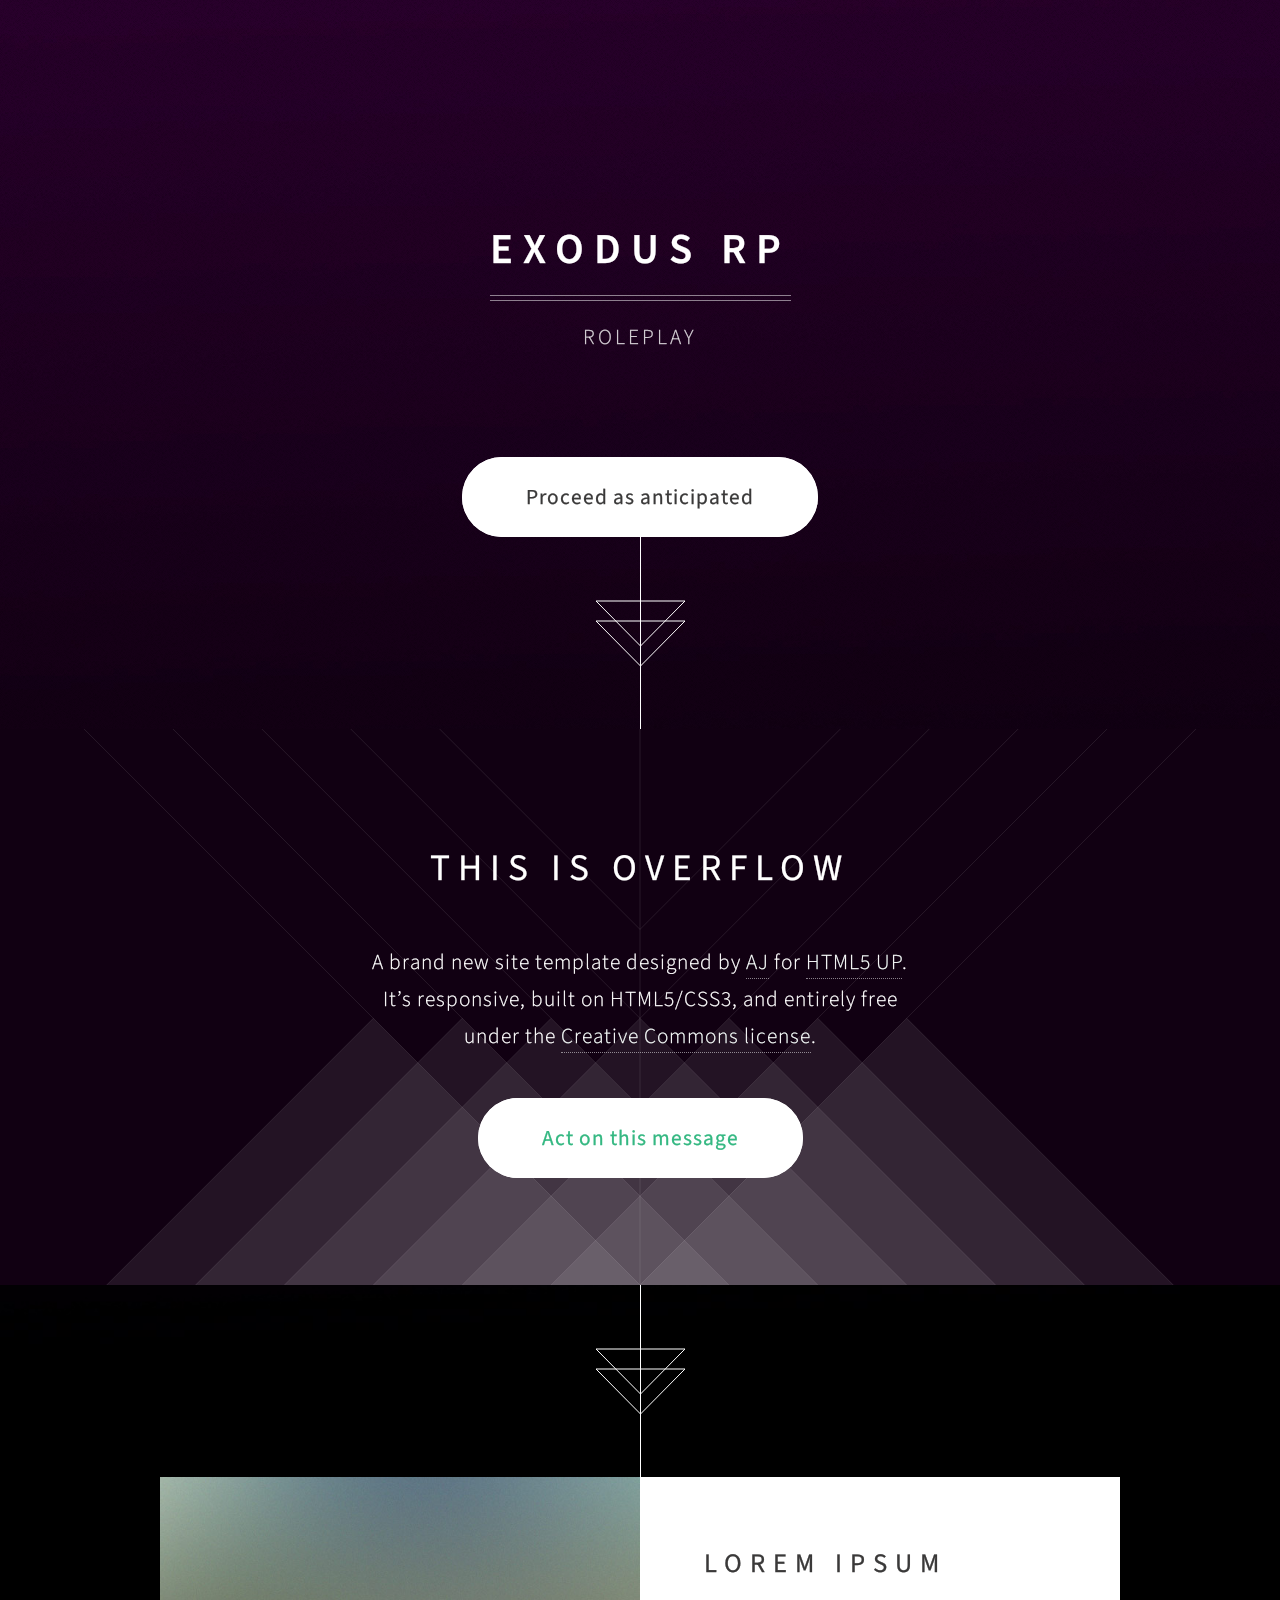
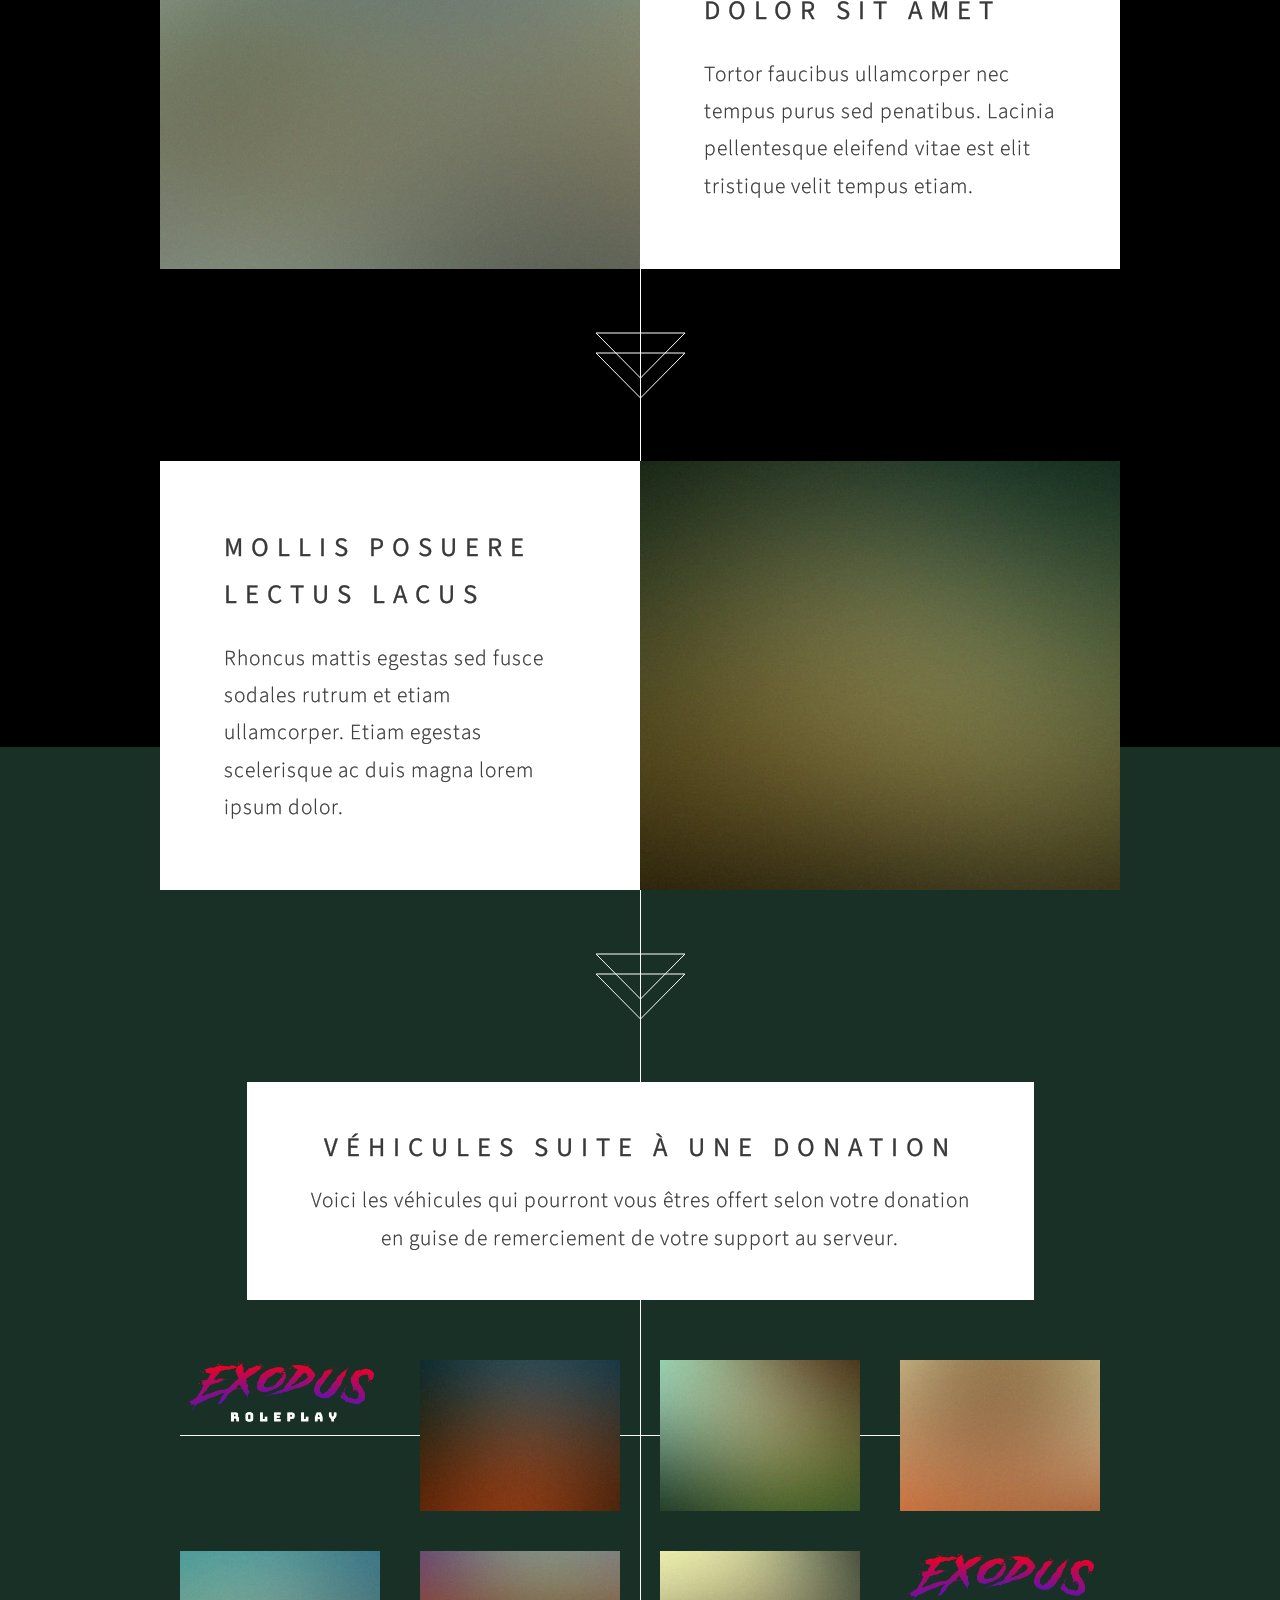
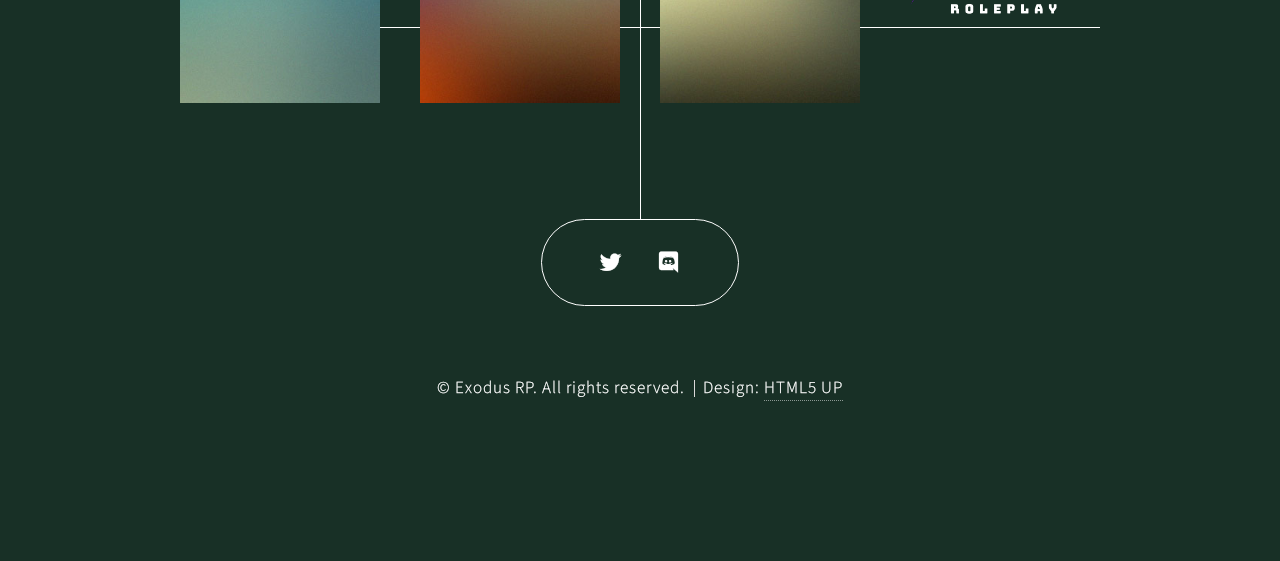
<file: index.html>
<!DOCTYPE HTML>
<!--
	Overflow by HTML5 UP
	html5up.net | @ajlkn
	Free for personal and commercial use under the CCA 3.0 license (html5up.net/license)
-->
<html>
	<head>
		<title>Exodus RP</title>
		<meta charset="utf-8" />
		<meta name="viewport" content="width=device-width, initial-scale=1, user-scalable=no" />
		<link rel="stylesheet" href="assets/css/main.css" />
		<noscript><link rel="stylesheet" href="assets/css/noscript.css" /></noscript>
	</head>
	<body class="is-preload">

		<!-- Header -->
			<section id="header">
				<header>
					<h1>Exodus RP</h1>
					<p>Roleplay</p>
				</header>
				<footer>
					<a href="#banner" class="button style2 scrolly-middle">Proceed as anticipated</a>
				</footer>
			</section>

		<!-- Banner -->
			<section id="banner"> 
				<header>
					<h2>This is Overflow</h2>
				</header>
				<p>A brand new site template designed by <a href="http://twitter.com/ajlkn">AJ</a> for <a href="http://html5up.net">HTML5 UP</a>.<br />
				It’s responsive, built on HTML5/CSS3, and entirely free<br />
				under the <a href="http://html5up.net/license">Creative Commons license</a>.</p>
				<footer>
					<a href="#first" class="button style2 scrolly">Act on this message</a>
				</footer>
			</section>

		<!-- Feature 1 -->
			<article id="first" class="container box style1 right">
				<a href="#" class="image fit"><img src="images/pic01.jpg" alt="" /></a>
				<div class="inner">
					<header>
						<h2>Lorem ipsum<br />
						dolor sit amet</h2>
					</header>
					<p>Tortor faucibus ullamcorper nec tempus purus sed penatibus. Lacinia pellentesque eleifend vitae est elit tristique velit tempus etiam.</p>
				</div>
			</article>

		<!-- Feature 2 -->
			<article class="container box style1 left">
				<a href="#" class="image fit"><img src="images/pic02.jpg" alt="" /></a>
				<div class="inner">
					<header>
						<h2>Mollis posuere<br />
						lectus lacus</h2>
					</header>
					<p>Rhoncus mattis egestas sed fusce sodales rutrum et etiam ullamcorper. Etiam egestas scelerisque ac duis magna lorem ipsum dolor.</p>
				</div>
			</article>

		<!-- Portfolio -->
			<article class="container box style2">
				<header>
					<h2>Véhicules suite à une donation</h2>
					<p>Voici les véhicules qui pourront vous êtres offert selon votre donation<br />
					en guise de remerciement de votre support au serveur.</p>
				</header>
				<div class="inner gallery">
					<div class="row gtr-0">
						<div class="col-3 col-12-mobile"><a href="images/fulls/sans%20fond.jpg" class="image fit"><img src="images/thumbs/sans%20fond.png" alt="" title=" " /></a></div>
						<div class="col-3 col-12-mobile"><a href="images/fulls/01.jpg" class="image fit"><img src="images/thumbs/01.jpg" alt="" title="Mazda RX-7 suite à une donation de 20$" /></a></div>
						<div class="col-3 col-12-mobile"><a href="images/fulls/02.jpg" class="image fit"><img src="images/thumbs/02.jpg" alt="" title="Mazda BMW X6 suite à une donation de 20$" /></a></div>
						<div class="col-3 col-12-mobile"><a href="images/fulls/03.jpg" class="image fit"><img src="images/thumbs/03.jpg" alt="" title="BMW M4 suite à une donation de 20$" /></a></div>
					</div>
					<div class="row gtr-0">
						<div class="col-3 col-12-mobile"><a href="images/fulls/05.jpg" class="image fit"><img src="images/thumbs/05.jpg" alt="" title="Audi RS6 suite à une donation de 30$" /></a></div>
						<div class="col-3 col-12-mobile"><a href="images/fulls/06.jpg" class="image fit"><img src="images/thumbs/06.jpg" alt="" title="Golf MK7 suite à une donation de 30$" /></a></div>
						<div class="col-3 col-12-mobile"><a href="images/fulls/07.jpg" class="image fit"><img src="images/thumbs/07.jpg" alt="" title="Nissan GTR suite à une donation de 35$" /></a></div>
						<div class="col-3 col-12-mobile"><a href="images/fulls/sans%20fond.jpg" class="image fit"><img src="images/thumbs/sans%20fond.png" alt="" title=" "  /></a></div>
					</div>
				</div>
			</article>

		<!-- Generic -->
		<!--
			<article class="container box style3">
				<header>
					<h2>Generic Box</h2>
					<p>Just a generic box. Nothing to see here.</p>
				</header>
				<section>
					<header>
						<h3>Paragraph</h3>
						<p>This is a subtitle</p>
					</header>
					<p>Phasellus nisl nisl, varius id <sup>porttitor sed pellentesque</sup> ac orci. Pellentesque
					habitant <strong>strong</strong> tristique <b>bold</b> et netus <i>italic</i> malesuada <em>emphasized</em> ac turpis egestas. Morbi
					leo suscipit ut. Praesent <sub>id turpis vitae</sub> turpis pretium ultricies. Vestibulum sit
					amet risus elit.</p>
				</section>
				<section>
					<header>
						<h3>Blockquote</h3>
					</header>
					<blockquote>Fringilla nisl. Donec accumsan interdum nisi, quis tincidunt felis sagittis eget.
					tempus euismod. Vestibulum ante ipsum primis in faucibus.</blockquote>
				</section>
				<section>
					<header>
						<h3>Divider</h3>
					</header>
					<p>Donec consectetur <a href="#">vestibulum dolor et pulvinar</a>. Etiam vel felis enim, at viverra
					ligula. Ut porttitor sagittis lorem, quis eleifend nisi ornare vel. Praesent nec orci
					facilisis leo magna. Cras sit amet urna eros, id egestas urna. Quisque aliquam
					tempus euismod. Vestibulum ante ipsum primis in faucibus orci luctus et ultrices
					posuere cubilia.</p>
					<hr />
					<p>Donec consectetur vestibulum dolor et pulvinar. Etiam vel felis enim, at viverra
					ligula. Ut porttitor sagittis lorem, quis eleifend nisi ornare vel. Praesent nec orci
					facilisis leo magna. Cras sit amet urna eros, id egestas urna. Quisque aliquam
					tempus euismod. Vestibulum ante ipsum primis in faucibus orci luctus et ultrices
					posuere cubilia.</p>
				</section>
				<section>
					<header>
						<h3>Unordered List</h3>
					</header>
					<ul>
						<li>Donec consectetur vestibulum dolor et pulvinar. Etiam vel felis enim, at viverra ligula. Ut porttitor sagittis lorem, quis eleifend nisi ornare vel.</li>
						<li>Donec consectetur vestibulum dolor et pulvinar. Etiam vel felis enim, at viverra ligula. Ut porttitor sagittis lorem, quis eleifend nisi ornare vel.</li>
						<li>Donec consectetur vestibulum dolor et pulvinar. Etiam vel felis enim, at viverra ligula. Ut porttitor sagittis lorem, quis eleifend nisi ornare vel.</li>
						<li>Donec consectetur vestibulum dolor et pulvinar. Etiam vel felis enim, at viverra ligula. Ut porttitor sagittis lorem, quis eleifend nisi ornare vel.</li>
					</ul>
				</section>
				<section>
					<header>
						<h3>Ordered List</h3>
					</header>
					<ol>
						<li>Donec consectetur vestibulum dolor et pulvinar. Etiam vel felis enim, at viverra ligula. Ut porttitor sagittis lorem, quis eleifend nisi ornare vel.</li>
						<li>Donec consectetur vestibulum dolor et pulvinar. Etiam vel felis enim, at viverra ligula. Ut porttitor sagittis lorem, quis eleifend nisi ornare vel.</li>
						<li>Donec consectetur vestibulum dolor et pulvinar. Etiam vel felis enim, at viverra ligula. Ut porttitor sagittis lorem, quis eleifend nisi ornare vel.</li>
						<li>Donec consectetur vestibulum dolor et pulvinar. Etiam vel felis enim, at viverra ligula. Ut porttitor sagittis lorem, quis eleifend nisi ornare vel.</li>
					</ol>
				</section>
				<section>
					<header>
						<h3>Table</h3>
					</header>
					<div class="table-wrapper">
						<table>
							<thead>
								<tr>
									<th>ID</th>
									<th>Name</th>
									<th>Description</th>
									<th>Price</th>
								</tr>
							</thead>
							<tbody>
								<tr>
									<td>45815</td>
									<td>Something</td>
									<td>Ut porttitor sagittis lorem quis nisi ornare.</td>
									<td>29.99</td>
								</tr>
								<tr>
									<td>24524</td>
									<td>Nothing</td>
									<td>Ut porttitor sagittis lorem quis nisi ornare.</td>
									<td>19.99</td>
								</tr>
								<tr>
									<td>45815</td>
									<td>Something</td>
									<td>Ut porttitor sagittis lorem quis nisi ornare.</td>
									<td>29.99</td>
								</tr>
								<tr>
									<td>24524</td>
									<td>Nothing</td>
									<td>Ut porttitor sagittis lorem quis nisi ornare.</td>
									<td>19.99</td>
								</tr>
							</tbody>
							<tfoot>
								<tr>
									<td colspan="3"></td>
									<td>100.00</td>
								</tr>
							</tfoot>
						</table>
					</div>
				</section>
				<section>
					<header>
						<h3>Form</h3>
					</header>
					<form method="post" action="#">
						<div class="row">
							<div class="col-6 col-12-mobile">
								<input class="text" type="text" name="name" id="name" value="" placeholder="John Doe" />
							</div>
							<div class="col-6 col-12-mobile">
								<input class="text" type="text" name="email" id="email" value="" placeholder="johndoe@domain.tld" />
							</div>
							<div class="col-12">
								<select name="department" id="department">
									<option value="">Choose a department</option>
									<option value="1">Manufacturing</option>
									<option value="2">Administration</option>
									<option value="3">Support</option>
								</select>
							</div>
							<div class="col-12">
								<input class="text" type="text" name="subject" id="subject" value="" placeholder="Enter your subject" />
							</div>
							<div class="col-12">
								<textarea name="message" id="message" placeholder="Enter your message"></textarea>
							</div>
							<div class="col-12">
								<ul class="actions">
									<li><input type="submit" value="Submit" /></li>
									<li><input type="reset" class="style3" value="Clear Form" /></li>
								</ul>
							</div>
						</div>
					</form>
				</section>
			</article>
		-->

		<section id="footer">
			<ul class="icons">
				<li><a href="https://twitter.com/ExodusRP_off" class="icon brands fa-twitter"><span class="label"></span></a></li>
				<li><a href="https://discord.gg/E8FPGxe" class="icon brands fa-discord"><span class="label">Discord</span></a></li>
			</ul>
			<div class="copyright">
				<ul class="menu">
					<li>&copy; Exodus RP. All rights reserved.</li><li>Design: <a href="http://html5up.net">HTML5 UP</a></li>
				</ul>
			</div>
		</section>

		<!-- Scripts -->
			<script src="assets/js/jquery.min.js"></script>
			<script src="assets/js/jquery.scrolly.min.js"></script>
			<script src="assets/js/jquery.poptrox.min.js"></script>
			<script src="assets/js/browser.min.js"></script>
			<script src="assets/js/breakpoints.min.js"></script>
			<script src="assets/js/util.js"></script>
			<script src="assets/js/main.js"></script>

	</body>
</html>
</file>
<file: assets/css/noscript.css>
/*
	Overflow by HTML5 UP
	html5up.net | @ajlkn
	Free for personal and commercial use under the CCA 3.0 license (html5up.net/license)
*/

/* Header */

	body.is-preload #header {
		opacity: 1;
	}

		body.is-preload #header footer {
			-moz-transform: none;
			-webkit-transform: none;
			-ms-transform: none;
			transform: none;
			opacity: 1;
		}
</file>
<file: assets/css/main.css>
@import url("https://fonts.googleapis.com/css?family=Source+Sans+Pro:300,300italic,400,600");
@import url("fontawesome-all.min.css");

/*
	Overflow by HTML5 UP
	html5up.net | @ajlkn
	Free for personal and commercial use under the CCA 3.0 license (html5up.net/license)
*/

html, body, div, span, applet, object,
iframe, h1, h2, h3, h4, h5, h6, p, blockquote,
pre, a, abbr, acronym, address, big, cite,
code, del, dfn, em, img, ins, kbd, q, s, samp,
small, strike, strong, sub, sup, tt, var, b,
u, i, center, dl, dt, dd, ol, ul, li, fieldset,
form, label, legend, table, caption, tbody,
tfoot, thead, tr, th, td, article, aside,
canvas, details, embed, figure, figcaption,
footer, header, hgroup, menu, nav, output, ruby,
section, summary, time, mark, audio, video {
	margin: 0;
	padding: 0;
	border: 0;
	font-size: 100%;
	font: inherit;
	vertical-align: baseline;}

article, aside, details, figcaption, figure,
footer, header, hgroup, menu, nav, section {
	display: block;}

body {
	line-height: 1;
}

ol, ul {
	list-style: none;
}

blockquote, q {
	quotes: none;
}

	blockquote:before, blockquote:after, q:before, q:after {
		content: '';
		content: none;
	}

table {
	border-collapse: collapse;
	border-spacing: 0;
}

body {
	-webkit-text-size-adjust: none;
}

mark {
	background-color: transparent;
	color: inherit;
}

input::-moz-focus-inner {
	border: 0;
	padding: 0;
}

input, select, textarea {
	-moz-appearance: none;
	-webkit-appearance: none;
	-ms-appearance: none;
	appearance: none;
}

/* Basic */

	html {
		box-sizing: border-box;
	}

	*, *:before, *:after {
		box-sizing: inherit;
	}

	body {
		background-color: #183026;
		background-image: url("images/overlay.png"), url("../../images/bg.jpg");
		background-repeat: repeat, no-repeat;
		background-size: auto, cover;
		background-position: top left, center 0;
		background-attachment: fixed, fixed;
		font-family: 'Source Sans Pro', sans-serif;
		font-size: 18pt;
		line-height: 1.75em;
		font-weight: 300;
		letter-spacing: 1px;
		color: #3a3939;
		text-shadow: 0 0 0.5px rgba(58, 57, 57, 0.25);
		-webkit-text-stroke: 0.25px;
	}

		body.is-scroll {
			background-attachment: scroll, scroll;
			background-size: auto, 100% auto;
		}

		body.is-preload *, body.is-preload *:before, body.is-preload *:after {
			-moz-animation: none !important;
			-webkit-animation: none !important;
			-ms-animation: none !important;
			animation: none !important;
			-moz-transition: none !important;
			-webkit-transition: none !important;
			-ms-transition: none !important;
			transition: none !important;
		}

	input, textarea, select {
		font-family: 'Source Sans Pro', sans-serif;
		font-size: 18pt;
		line-height: 1.75em;
		font-weight: 300;
		letter-spacing: 1px;
		color: #3a3939;
		text-shadow: 0 0 0.5px rgba(58, 57, 57, 0.25);
		-webkit-text-stroke: 0.25px;
	}

	h1, h2, h3, h4, h5, h6 {
		font-weight: 400;
		text-transform: uppercase;
		line-height: 1.75em;
	}

	h1 a, h2 a, h3 a, h4 a, h5 a, h6 a {
		color: inherit;
		text-decoration: none;
	}

	h2 {
		font-size: 1.25em;
		letter-spacing: 8px;
	}

	h3 {
		font-size: 1em;
		letter-spacing: 5px;
	}

	strong, b {
		font-weight: 400;
	}

	em, i {
		font-style: italic;
	}

	a {
		-moz-transition: border-color 0.35s ease-in-out, color 0.35s ease-in-out;
		-webkit-transition: border-color 0.35s ease-in-out, color 0.35s ease-in-out;
		-ms-transition: border-color 0.35s ease-in-out, color 0.35s ease-in-out;
		transition: border-color 0.35s ease-in-out, color 0.35s ease-in-out;
		color: #35b88f;
		text-shadow: 0 0 0.5px rgba(53, 184, 143, 0.25);
		text-decoration: none;
		border-bottom: dotted 1px rgba(53, 184, 143, 0.5);
	}

		a:hover {
			border-bottom-color: rgba(53, 184, 143, 0);
		}

	sub {
		position: relative;
		top: 0.5em;
		font-size: 0.8em;
	}

	sup {
		position: relative;
		top: -0.5em;
		font-size: 0.8em;
	}

	hr {
		border: 0;
		border-top: solid 1px #dad9d9;
		margin: 2em 0 2em 0;
	}

	blockquote {
		border-left: solid 0.5em #eae9e9;
		padding: 1em 0 1em 2em;
		font-style: italic;
	}

	p, ul, ol, dl, table {
		margin-bottom: 1em;
	}

	header {
		margin-bottom: 1em;
	}

		header p {
			display: block;
			margin: 0.5em 0 0 0;
			padding: 0 0 1.5em 0;
		}

	footer {
		margin-top: 1em;
	}

	br.clear {
		clear: both;
	}

/* Container */

	.container {
		margin: 0 auto;
		max-width: 100%;
		width: 1140px;
	}

		@media screen and (max-width: 1680px) {

			.container {
				width: 960px;
			}

		}

		@media screen and (max-width: 1080px) {

			.container {
				width: 95%;
			}

		}

/* Row */

	.row {
		display: flex;
		flex-wrap: wrap;
		box-sizing: border-box;
		align-items: stretch;
	}

		.row > * {
			box-sizing: border-box;
		}

		.row.gtr-uniform > * > :last-child {
			margin-bottom: 0;
		}

		.row.aln-left {
			justify-content: flex-start;
		}

		.row.aln-center {
			justify-content: center;
		}

		.row.aln-right {
			justify-content: flex-end;
		}

		.row.aln-top {
			align-items: flex-start;
		}

		.row.aln-middle {
			align-items: center;
		}

		.row.aln-bottom {
			align-items: flex-end;
		}

		.row > .imp {
			order: -1;
		}

		.row > .col-1 {
			width: 8.33333%;
		}

		.row > .off-1 {
			margin-left: 8.33333%;
		}

		.row > .col-2 {
			width: 16.66667%;
		}

		.row > .off-2 {
			margin-left: 16.66667%;
		}

		.row > .col-3 {
			width: 25%;
		}

		.row > .off-3 {
			margin-left: 25%;
		}

		.row > .col-4 {
			width: 33.33333%;
		}

		.row > .off-4 {
			margin-left: 33.33333%;
		}

		.row > .col-5 {
			width: 41.66667%;
		}

		.row > .off-5 {
			margin-left: 41.66667%;
		}

		.row > .col-6 {
			width: 50%;
		}

		.row > .off-6 {
			margin-left: 50%;
		}

		.row > .col-7 {
			width: 58.33333%;
		}

		.row > .off-7 {
			margin-left: 58.33333%;
		}

		.row > .col-8 {
			width: 66.66667%;
		}

		.row > .off-8 {
			margin-left: 66.66667%;
		}

		.row > .col-9 {
			width: 75%;
		}

		.row > .off-9 {
			margin-left: 75%;
		}

		.row > .col-10 {
			width: 83.33333%;
		}

		.row > .off-10 {
			margin-left: 83.33333%;
		}

		.row > .col-11 {
			width: 91.66667%;
		}

		.row > .off-11 {
			margin-left: 91.66667%;
		}

		.row > .col-12 {
			width: 100%;
		}

		.row > .off-12 {
			margin-left: 100%;
		}

		.row.gtr-0 {
			margin-top: 0px;
			margin-left: 0px;
		}

			.row.gtr-0 > * {
				padding: 0px 0 0 0px;
			}

			.row.gtr-0.gtr-uniform {
				margin-top: 0px;
			}

				.row.gtr-0.gtr-uniform > * {
					padding-top: 0px;
				}

		.row.gtr-25 {
			margin-top: -10px;
			margin-left: -10px;
		}

			.row.gtr-25 > * {
				padding: 10px 0 0 10px;
			}

			.row.gtr-25.gtr-uniform {
				margin-top: -10px;
			}

				.row.gtr-25.gtr-uniform > * {
					padding-top: 10px;
				}

		.row.gtr-50 {
			margin-top: -20px;
			margin-left: -20px;
		}

			.row.gtr-50 > * {
				padding: 20px 0 0 20px;
			}

			.row.gtr-50.gtr-uniform {
				margin-top: -20px;
			}

				.row.gtr-50.gtr-uniform > * {
					padding-top: 20px;
				}

		.row {
			margin-top: -40px;
			margin-left: -40px;
		}

			.row > * {
				padding: 40px 0 0 40px;
			}

			.row.gtr-uniform {
				margin-top: -40px;
			}

				.row.gtr-uniform > * {
					padding-top: 40px;
				}

		.row.gtr-150 {
			margin-top: -60px;
			margin-left: -60px;
		}

			.row.gtr-150 > * {
				padding: 60px 0 0 60px;
			}

			.row.gtr-150.gtr-uniform {
				margin-top: -60px;
			}

				.row.gtr-150.gtr-uniform > * {
					padding-top: 60px;
				}

		.row.gtr-200 {
			margin-top: -80px;
			margin-left: -80px;
		}

			.row.gtr-200 > * {
				padding: 80px 0 0 80px;
			}

			.row.gtr-200.gtr-uniform {
				margin-top: -80px;
			}

				.row.gtr-200.gtr-uniform > * {
					padding-top: 80px;
				}

		@media screen and (max-width: 1680px) {

			.row {
				display: flex;
				flex-wrap: wrap;
				box-sizing: border-box;
				align-items: stretch;
			}

				.row > * {
					box-sizing: border-box;
				}

				.row.gtr-uniform > * > :last-child {
					margin-bottom: 0;
				}

				.row.aln-left {
					justify-content: flex-start;
				}

				.row.aln-center {
					justify-content: center;
				}

				.row.aln-right {
					justify-content: flex-end;
				}

				.row.aln-top {
					align-items: flex-start;
				}

				.row.aln-middle {
					align-items: center;
				}

				.row.aln-bottom {
					align-items: flex-end;
				}

				.row > .imp-wide {
					order: -1;
				}

				.row > .col-1-wide {
					width: 8.33333%;
				}

				.row > .off-1-wide {
					margin-left: 8.33333%;
				}

				.row > .col-2-wide {
					width: 16.66667%;
				}

				.row > .off-2-wide {
					margin-left: 16.66667%;
				}

				.row > .col-3-wide {
					width: 25%;
				}

				.row > .off-3-wide {
					margin-left: 25%;
				}

				.row > .col-4-wide {
					width: 33.33333%;
				}

				.row > .off-4-wide {
					margin-left: 33.33333%;
				}

				.row > .col-5-wide {
					width: 41.66667%;
				}

				.row > .off-5-wide {
					margin-left: 41.66667%;
				}

				.row > .col-6-wide {
					width: 50%;
				}

				.row > .off-6-wide {
					margin-left: 50%;
				}

				.row > .col-7-wide {
					width: 58.33333%;
				}

				.row > .off-7-wide {
					margin-left: 58.33333%;
				}

				.row > .col-8-wide {
					width: 66.66667%;
				}

				.row > .off-8-wide {
					margin-left: 66.66667%;
				}

				.row > .col-9-wide {
					width: 75%;
				}

				.row > .off-9-wide {
					margin-left: 75%;
				}

				.row > .col-10-wide {
					width: 83.33333%;
				}

				.row > .off-10-wide {
					margin-left: 83.33333%;
				}

				.row > .col-11-wide {
					width: 91.66667%;
				}

				.row > .off-11-wide {
					margin-left: 91.66667%;
				}

				.row > .col-12-wide {
					width: 100%;
				}

				.row > .off-12-wide {
					margin-left: 100%;
				}

				.row.gtr-0 {
					margin-top: 0px;
					margin-left: 0px;
				}

					.row.gtr-0 > * {
						padding: 0px 0 0 0px;
					}

					.row.gtr-0.gtr-uniform {
						margin-top: 0px;
					}

						.row.gtr-0.gtr-uniform > * {
							padding-top: 0px;
						}

				.row.gtr-25 {
					margin-top: -10px;
					margin-left: -10px;
				}

					.row.gtr-25 > * {
						padding: 10px 0 0 10px;
					}

					.row.gtr-25.gtr-uniform {
						margin-top: -10px;
					}

						.row.gtr-25.gtr-uniform > * {
							padding-top: 10px;
						}

				.row.gtr-50 {
					margin-top: -20px;
					margin-left: -20px;
				}

					.row.gtr-50 > * {
						padding: 20px 0 0 20px;
					}

					.row.gtr-50.gtr-uniform {
						margin-top: -20px;
					}

						.row.gtr-50.gtr-uniform > * {
							padding-top: 20px;
						}

				.row {
					margin-top: -40px;
					margin-left: -40px;
				}

					.row > * {
						padding: 40px 0 0 40px;
					}

					.row.gtr-uniform {
						margin-top: -40px;
					}

						.row.gtr-uniform > * {
							padding-top: 40px;
						}

				.row.gtr-150 {
					margin-top: -60px;
					margin-left: -60px;
				}

					.row.gtr-150 > * {
						padding: 60px 0 0 60px;
					}

					.row.gtr-150.gtr-uniform {
						margin-top: -60px;
					}

						.row.gtr-150.gtr-uniform > * {
							padding-top: 60px;
						}

				.row.gtr-200 {
					margin-top: -80px;
					margin-left: -80px;
				}

					.row.gtr-200 > * {
						padding: 80px 0 0 80px;
					}

					.row.gtr-200.gtr-uniform {
						margin-top: -80px;
					}

						.row.gtr-200.gtr-uniform > * {
							padding-top: 80px;
						}

		}

		@media screen and (max-width: 1080px) {

			.row {
				display: flex;
				flex-wrap: wrap;
				box-sizing: border-box;
				align-items: stretch;
			}

				.row > * {
					box-sizing: border-box;
				}

				.row.gtr-uniform > * > :last-child {
					margin-bottom: 0;
				}

				.row.aln-left {
					justify-content: flex-start;
				}

				.row.aln-center {
					justify-content: center;
				}

				.row.aln-right {
					justify-content: flex-end;
				}

				.row.aln-top {
					align-items: flex-start;
				}

				.row.aln-middle {
					align-items: center;
				}

				.row.aln-bottom {
					align-items: flex-end;
				}

				.row > .imp-normal {
					order: -1;
				}

				.row > .col-1-normal {
					width: 8.33333%;
				}

				.row > .off-1-normal {
					margin-left: 8.33333%;
				}

				.row > .col-2-normal {
					width: 16.66667%;
				}

				.row > .off-2-normal {
					margin-left: 16.66667%;
				}

				.row > .col-3-normal {
					width: 25%;
				}

				.row > .off-3-normal {
					margin-left: 25%;
				}

				.row > .col-4-normal {
					width: 33.33333%;
				}

				.row > .off-4-normal {
					margin-left: 33.33333%;
				}

				.row > .col-5-normal {
					width: 41.66667%;
				}

				.row > .off-5-normal {
					margin-left: 41.66667%;
				}

				.row > .col-6-normal {
					width: 50%;
				}

				.row > .off-6-normal {
					margin-left: 50%;
				}

				.row > .col-7-normal {
					width: 58.33333%;
				}

				.row > .off-7-normal {
					margin-left: 58.33333%;
				}

				.row > .col-8-normal {
					width: 66.66667%;
				}

				.row > .off-8-normal {
					margin-left: 66.66667%;
				}

				.row > .col-9-normal {
					width: 75%;
				}

				.row > .off-9-normal {
					margin-left: 75%;
				}

				.row > .col-10-normal {
					width: 83.33333%;
				}

				.row > .off-10-normal {
					margin-left: 83.33333%;
				}

				.row > .col-11-normal {
					width: 91.66667%;
				}

				.row > .off-11-normal {
					margin-left: 91.66667%;
				}

				.row > .col-12-normal {
					width: 100%;
				}

				.row > .off-12-normal {
					margin-left: 100%;
				}

				.row.gtr-0 {
					margin-top: 0px;
					margin-left: 0px;
				}

					.row.gtr-0 > * {
						padding: 0px 0 0 0px;
					}

					.row.gtr-0.gtr-uniform {
						margin-top: 0px;
					}

						.row.gtr-0.gtr-uniform > * {
							padding-top: 0px;
						}

				.row.gtr-25 {
					margin-top: -10px;
					margin-left: -10px;
				}

					.row.gtr-25 > * {
						padding: 10px 0 0 10px;
					}

					.row.gtr-25.gtr-uniform {
						margin-top: -10px;
					}

						.row.gtr-25.gtr-uniform > * {
							padding-top: 10px;
						}

				.row.gtr-50 {
					margin-top: -20px;
					margin-left: -20px;
				}

					.row.gtr-50 > * {
						padding: 20px 0 0 20px;
					}

					.row.gtr-50.gtr-uniform {
						margin-top: -20px;
					}

						.row.gtr-50.gtr-uniform > * {
							padding-top: 20px;
						}

				.row {
					margin-top: -40px;
					margin-left: -40px;
				}

					.row > * {
						padding: 40px 0 0 40px;
					}

					.row.gtr-uniform {
						margin-top: -40px;
					}

						.row.gtr-uniform > * {
							padding-top: 40px;
						}

				.row.gtr-150 {
					margin-top: -60px;
					margin-left: -60px;
				}

					.row.gtr-150 > * {
						padding: 60px 0 0 60px;
					}

					.row.gtr-150.gtr-uniform {
						margin-top: -60px;
					}

						.row.gtr-150.gtr-uniform > * {
							padding-top: 60px;
						}

				.row.gtr-200 {
					margin-top: -80px;
					margin-left: -80px;
				}

					.row.gtr-200 > * {
						padding: 80px 0 0 80px;
					}

					.row.gtr-200.gtr-uniform {
						margin-top: -80px;
					}

						.row.gtr-200.gtr-uniform > * {
							padding-top: 80px;
						}

		}

		@media screen and (max-width: 840px) {

			.row {
				display: flex;
				flex-wrap: wrap;
				box-sizing: border-box;
				align-items: stretch;
			}

				.row > * {
					box-sizing: border-box;
				}

				.row.gtr-uniform > * > :last-child {
					margin-bottom: 0;
				}

				.row.aln-left {
					justify-content: flex-start;
				}

				.row.aln-center {
					justify-content: center;
				}

				.row.aln-right {
					justify-content: flex-end;
				}

				.row.aln-top {
					align-items: flex-start;
				}

				.row.aln-middle {
					align-items: center;
				}

				.row.aln-bottom {
					align-items: flex-end;
				}

				.row > .imp-narrow {
					order: -1;
				}

				.row > .col-1-narrow {
					width: 8.33333%;
				}

				.row > .off-1-narrow {
					margin-left: 8.33333%;
				}

				.row > .col-2-narrow {
					width: 16.66667%;
				}

				.row > .off-2-narrow {
					margin-left: 16.66667%;
				}

				.row > .col-3-narrow {
					width: 25%;
				}

				.row > .off-3-narrow {
					margin-left: 25%;
				}

				.row > .col-4-narrow {
					width: 33.33333%;
				}

				.row > .off-4-narrow {
					margin-left: 33.33333%;
				}

				.row > .col-5-narrow {
					width: 41.66667%;
				}

				.row > .off-5-narrow {
					margin-left: 41.66667%;
				}

				.row > .col-6-narrow {
					width: 50%;
				}

				.row > .off-6-narrow {
					margin-left: 50%;
				}

				.row > .col-7-narrow {
					width: 58.33333%;
				}

				.row > .off-7-narrow {
					margin-left: 58.33333%;
				}

				.row > .col-8-narrow {
					width: 66.66667%;
				}

				.row > .off-8-narrow {
					margin-left: 66.66667%;
				}

				.row > .col-9-narrow {
					width: 75%;
				}

				.row > .off-9-narrow {
					margin-left: 75%;
				}

				.row > .col-10-narrow {
					width: 83.33333%;
				}

				.row > .off-10-narrow {
					margin-left: 83.33333%;
				}

				.row > .col-11-narrow {
					width: 91.66667%;
				}

				.row > .off-11-narrow {
					margin-left: 91.66667%;
				}

				.row > .col-12-narrow {
					width: 100%;
				}

				.row > .off-12-narrow {
					margin-left: 100%;
				}

				.row.gtr-0 {
					margin-top: 0px;
					margin-left: 0px;
				}

					.row.gtr-0 > * {
						padding: 0px 0 0 0px;
					}

					.row.gtr-0.gtr-uniform {
						margin-top: 0px;
					}

						.row.gtr-0.gtr-uniform > * {
							padding-top: 0px;
						}

				.row.gtr-25 {
					margin-top: -7.5px;
					margin-left: -7.5px;
				}

					.row.gtr-25 > * {
						padding: 7.5px 0 0 7.5px;
					}

					.row.gtr-25.gtr-uniform {
						margin-top: -7.5px;
					}

						.row.gtr-25.gtr-uniform > * {
							padding-top: 7.5px;
						}

				.row.gtr-50 {
					margin-top: -15px;
					margin-left: -15px;
				}

					.row.gtr-50 > * {
						padding: 15px 0 0 15px;
					}

					.row.gtr-50.gtr-uniform {
						margin-top: -15px;
					}

						.row.gtr-50.gtr-uniform > * {
							padding-top: 15px;
						}

				.row {
					margin-top: -30px;
					margin-left: -30px;
				}

					.row > * {
						padding: 30px 0 0 30px;
					}

					.row.gtr-uniform {
						margin-top: -30px;
					}

						.row.gtr-uniform > * {
							padding-top: 30px;
						}

				.row.gtr-150 {
					margin-top: -45px;
					margin-left: -45px;
				}

					.row.gtr-150 > * {
						padding: 45px 0 0 45px;
					}

					.row.gtr-150.gtr-uniform {
						margin-top: -45px;
					}

						.row.gtr-150.gtr-uniform > * {
							padding-top: 45px;
						}

				.row.gtr-200 {
					margin-top: -60px;
					margin-left: -60px;
				}

					.row.gtr-200 > * {
						padding: 60px 0 0 60px;
					}

					.row.gtr-200.gtr-uniform {
						margin-top: -60px;
					}

						.row.gtr-200.gtr-uniform > * {
							padding-top: 60px;
						}

		}

		@media screen and (max-width: 736px) {

			.row {
				display: flex;
				flex-wrap: wrap;
				box-sizing: border-box;
				align-items: stretch;
			}

				.row > * {
					box-sizing: border-box;
				}

				.row.gtr-uniform > * > :last-child {
					margin-bottom: 0;
				}

				.row.aln-left {
					justify-content: flex-start;
				}

				.row.aln-center {
					justify-content: center;
				}

				.row.aln-right {
					justify-content: flex-end;
				}

				.row.aln-top {
					align-items: flex-start;
				}

				.row.aln-middle {
					align-items: center;
				}

				.row.aln-bottom {
					align-items: flex-end;
				}

				.row > .imp-mobile {
					order: -1;
				}

				.row > .col-1-mobile {
					width: 8.33333%;
				}

				.row > .off-1-mobile {
					margin-left: 8.33333%;
				}

				.row > .col-2-mobile {
					width: 16.66667%;
				}

				.row > .off-2-mobile {
					margin-left: 16.66667%;
				}

				.row > .col-3-mobile {
					width: 25%;
				}

				.row > .off-3-mobile {
					margin-left: 25%;
				}

				.row > .col-4-mobile {
					width: 33.33333%;
				}

				.row > .off-4-mobile {
					margin-left: 33.33333%;
				}

				.row > .col-5-mobile {
					width: 41.66667%;
				}

				.row > .off-5-mobile {
					margin-left: 41.66667%;
				}

				.row > .col-6-mobile {
					width: 50%;
				}

				.row > .off-6-mobile {
					margin-left: 50%;
				}

				.row > .col-7-mobile {
					width: 58.33333%;
				}

				.row > .off-7-mobile {
					margin-left: 58.33333%;
				}

				.row > .col-8-mobile {
					width: 66.66667%;
				}

				.row > .off-8-mobile {
					margin-left: 66.66667%;
				}

				.row > .col-9-mobile {
					width: 75%;
				}

				.row > .off-9-mobile {
					margin-left: 75%;
				}

				.row > .col-10-mobile {
					width: 83.33333%;
				}

				.row > .off-10-mobile {
					margin-left: 83.33333%;
				}

				.row > .col-11-mobile {
					width: 91.66667%;
				}

				.row > .off-11-mobile {
					margin-left: 91.66667%;
				}

				.row > .col-12-mobile {
					width: 100%;
				}

				.row > .off-12-mobile {
					margin-left: 100%;
				}

				.row.gtr-0 {
					margin-top: 0px;
					margin-left: 0px;
				}

					.row.gtr-0 > * {
						padding: 0px 0 0 0px;
					}

					.row.gtr-0.gtr-uniform {
						margin-top: 0px;
					}

						.row.gtr-0.gtr-uniform > * {
							padding-top: 0px;
						}

				.row.gtr-25 {
					margin-top: -5px;
					margin-left: -5px;
				}

					.row.gtr-25 > * {
						padding: 5px 0 0 5px;
					}

					.row.gtr-25.gtr-uniform {
						margin-top: -5px;
					}

						.row.gtr-25.gtr-uniform > * {
							padding-top: 5px;
						}

				.row.gtr-50 {
					margin-top: -10px;
					margin-left: -10px;
				}

					.row.gtr-50 > * {
						padding: 10px 0 0 10px;
					}

					.row.gtr-50.gtr-uniform {
						margin-top: -10px;
					}

						.row.gtr-50.gtr-uniform > * {
							padding-top: 10px;
						}

				.row {
					margin-top: -20px;
					margin-left: -20px;
				}

					.row > * {
						padding: 20px 0 0 20px;
					}

					.row.gtr-uniform {
						margin-top: -20px;
					}

						.row.gtr-uniform > * {
							padding-top: 20px;
						}

				.row.gtr-150 {
					margin-top: -30px;
					margin-left: -30px;
				}

					.row.gtr-150 > * {
						padding: 30px 0 0 30px;
					}

					.row.gtr-150.gtr-uniform {
						margin-top: -30px;
					}

						.row.gtr-150.gtr-uniform > * {
							padding-top: 30px;
						}

				.row.gtr-200 {
					margin-top: -40px;
					margin-left: -40px;
				}

					.row.gtr-200 > * {
						padding: 40px 0 0 40px;
					}

					.row.gtr-200.gtr-uniform {
						margin-top: -40px;
					}

						.row.gtr-200.gtr-uniform > * {
							padding-top: 40px;
						}

		}

/* Sections/Article */

	section, article {
		margin-bottom: 3em;
	}

	section > :last-child,
	article > :last-child,
	section:last-child,
	article:last-child {
		margin-bottom: 0;
	}

	.row > section, .row > article {
		margin-bottom: 0;
	}

/* Image */

	.image {
		display: inline-block;
		border: 0;
	}

		.image img {
			display: block;
			width: 100%;
		}

		.image.featured {
			display: block;
			width: 100%;
			margin: 0 0 2em 0;
		}

		.image.fit {
			display: block;
			width: 100%;
		}

		.image.left {
			float: left;
			margin: 0 2em 2em 0;
		}

		.image.centered {
			display: block;
			margin: 0 0 2em 0;
		}

			.image.centered img {
				margin: 0 auto;
				width: auto;
			}

/* List */

	ul {
		list-style: disc;
		padding-left: 1em;
	}

		ul li {
			padding-left: 1.5em;
			margin-top: 1.5em;
		}

			ul li:first-child {
				margin-top: 0;
			}

	ol {
		list-style: decimal;
		padding-left: 1.25em;
	}

		ol li {
			padding-left: 1.25em;
			margin-top: 1.5em;
		}

/* Icons */

	ul.icons {
		cursor: default;
		list-style: none;
		padding-left: 0;
	}

		ul.icons li {
			display: inline-block;
			padding-left: 0;
			margin-top: 0;
		}

		ul.icons a {
			display: inline-block;
			width: 2.5em;
			height: 2.5em;
			line-height: 2.5em;
			text-align: center;
			border: 0;
		}

/* Menu */

	ul.menu {
		cursor: default;
		list-style: none;
		padding-left: 0;
	}

		ul.menu li {
			display: inline-block;
			line-height: 1em;
			border-left: solid 1px #dad9d9;
			padding: 0 0 0 0.5em;
			margin: 0 0 0 0.5em;
		}

			ul.menu li:first-child {
				border-left: 0;
				padding-left: 0;
				margin-left: 0;
			}

/* Actions */

	ul.actions {
		cursor: default;
		list-style: none;
		padding-left: 0;
	}

		ul.actions li {
			display: inline-block;
			margin: 0 0 0 0.5em;
			padding-left: 0;
			margin-top: 0;
		}

			ul.actions li:first-child {
				margin-left: 0;
			}

/* Form */

	form label {
		display: block;
		margin: 0 0 0.5em 0;
	}

	form input[type="text"],
	form input[type="email"],
	form input[type="password"],
	form select,
	form textarea {
		-moz-transition: background-color 0.35s ease-in-out;
		-webkit-transition: background-color 0.35s ease-in-out;
		-ms-transition: background-color 0.35s ease-in-out;
		transition: background-color 0.35s ease-in-out;
		-webkit-appearance: none;
		display: block;
		border: 0;
		background: #f1f1f1;
		width: 100%;
		padding: 0.75em;
	}

		form input[type="text"]:focus,
		form input[type="email"]:focus,
		form input[type="password"]:focus,
		form select:focus,
		form textarea:focus {
			background-color: #f8f8f8;
		}

	form input[type="text"],
	form input[type="email"],
	form input[type="password"],
	form select {
		line-height: 1em;
	}

	form select {
		background-size: 1.25em;
		background-repeat: no-repeat;
		background-position: calc(100% - 1em) center;
		padding-right: 1.25em;
		text-overflow: ellipsis;
		background-image: url("data:image/svg+xml;charset=utf8,%3Csvg xmlns='http://www.w3.org/2000/svg' width='40' height='40' preserveAspectRatio='none' viewBox='0 0 40 40'%3E%3Cpath d='M9.4,12.3l10.4,10.4l10.4-10.4c0.2-0.2,0.5-0.4,0.9-0.4c0.3,0,0.6,0.1,0.9,0.4l3.3,3.3c0.2,0.2,0.4,0.5,0.4,0.9 c0,0.4-0.1,0.6-0.4,0.9L20.7,31.9c-0.2,0.2-0.5,0.4-0.9,0.4c-0.3,0-0.6-0.1-0.9-0.4L4.3,17.3c-0.2-0.2-0.4-0.5-0.4-0.9 c0-0.4,0.1-0.6,0.4-0.9l3.3-3.3c0.2-0.2,0.5-0.4,0.9-0.4S9.1,12.1,9.4,12.3z' fill='%235a5959' /%3E%3C/svg%3E");
	}

		form select option {
			color: #3a3939;
			background: #ffffff;
		}

		form select:focus::-ms-value {
			background-color: transparent;
		}

		form select::-ms-expand {
			display: none;
		}

	form textarea {
		min-height: 12em;
	}

	form ::-webkit-input-placeholder {
		color: #5a5959 !important;
	}

	form :-moz-placeholder {
		color: #5a5959 !important;
	}

	form ::-moz-placeholder {
		color: #5a5959 !important;
	}

	form :-ms-input-placeholder {
		color: #5a5959 !important;
	}

	form ::-moz-focus-inner {
		border: 0;
	}

	form ul.actions {
		margin-bottom: 0;
		text-align: center;
	}

/* Table */

	.table-wrapper {
		width: 100%;
		overflow-x: auto;
		-webkit-overflow-scrolling: touch;
	}

	table {
		width: 100%;
	}

		table tbody tr {
			border-top: solid 1px #eae9e9;
		}

			table tbody tr:first-child {
				border-top: 0;
			}

		table td {
			padding: 0.75em 1.25em 0.75em 1.25em;
		}

		table th {
			text-align: left;
			font-weight: 400;
			padding: 0.75em 1.25em 0.75em 1.25em;
		}

		table thead {
			background: #f5f5f5;
		}

/* Button */

	input[type="button"],
	input[type="submit"],
	input[type="reset"],
	button,
	.button {
		-moz-transition: background-color 0.35s ease-in-out, color 0.35s ease-in-out;
		-webkit-transition: background-color 0.35s ease-in-out, color 0.35s ease-in-out;
		-ms-transition: background-color 0.35s ease-in-out, color 0.35s ease-in-out;
		transition: background-color 0.35s ease-in-out, color 0.35s ease-in-out;
		-webkit-appearance: none;
		position: relative;
		display: inline-block;
		border: 0;
		background: #35b88f;
		color: #fff;
		text-shadow: 0 0 0.5px rgba(255, 255, 255, 0.25);
		cursor: pointer;
		text-decoration: none;
		outline: 0;
		padding: 1em 3em 1em 3em;
		text-align: center;
		border-radius: 3em;
		font-weight: 400;
	}

		input[type="button"]:hover,
		input[type="submit"]:hover,
		input[type="reset"]:hover,
		button:hover,
		.button:hover {
			background: #45c89f;
		}

		input[type="button"].style2,
		input[type="submit"].style2,
		input[type="reset"].style2,
		button.style2,
		.button.style2 {
			color: #3a3939;
			background: #fff;
			box-shadow: inset 0 0 0 1px #fff;
		}

			input[type="button"].style2:hover,
			input[type="submit"].style2:hover,
			input[type="reset"].style2:hover,
			button.style2:hover,
			.button.style2:hover {
				background: rgba(255, 255, 255, 0.1);
				color: #fff !important;
				text-shadow: 0 0 0.5px rgba(255, 255, 255, 0.25) !important;
			}

		input[type="button"].style3,
		input[type="submit"].style3,
		input[type="reset"].style3,
		button.style3,
		.button.style3 {
			background: none;
			color: #3a3939;
			box-shadow: inset 0 0 0 1px #dad9d9;
		}

			input[type="button"].style3:hover,
			input[type="submit"].style3:hover,
			input[type="reset"].style3:hover,
			button.style3:hover,
			.button.style3:hover {
				background: rgba(58, 57, 57, 0.025);
			}

/* Box */

	.box {
		position: relative;
		margin-top: 9em;
		margin-bottom: 0;
	}

		.box:after {
			content: '';
			display: block;
			position: absolute;
			top: -9em;
			left: 50%;
			height: 9em;
			border-left: solid 1px #fff;
		}

		.box:before {
			content: '';
			display: block;
			width: 90px;
			height: 66px;
			position: absolute;
			left: 50%;
			top: -4.5em;
			margin-left: -45px;
			margin-top: -33px;
			background: url("images/arrow.svg") no-repeat;
		}

		.box :last-child {
			margin-bottom: 0;
		}

		.box.style1 {
			background: #fff;
			padding: 3em;
		}

			.box.style1 .image {
				display: block;
				position: absolute;
				top: 0;
				width: 50%;
				height: 100%;
				background: #152E33;
				overflow: hidden;
			}

				.box.style1 .image img {
					position: absolute;
					top: 0;
					height: 100%;
					width: auto;
				}

			.box.style1 .inner > :last-child {
				margin: 0;
			}

			.box.style1.right .image {
				left: 0;
			}

				.box.style1.right .image img {
					right: 0;
				}

			.box.style1.right .inner {
				margin-left: 50%;
				padding-left: 3em;
			}

			.box.style1.left .image {
				right: 0;
			}

				.box.style1.left .image img {
					left: 0;
				}

			.box.style1.left .inner {
				margin-right: 50%;
				padding-right: 3em;
			}

		.box.style2 {
			text-align: center;
		}

			.box.style2 header {
				display: inline-block;
				background: #fff;
				padding: 2em 3em 2em 3em;
				margin: 0;
			}

				.box.style2 header p {
					padding: 0;
				}

			.box.style2 .inner {
				position: relative;
				padding: 40px 0 0px 0;
			}

				.box.style2 .inner:after {
					content: '';
					display: block;
					position: absolute;
					top: 0;
					left: 50%;
					height: 100%;
					border-left: solid 1px #fff;
				}

				.box.style2 .inner .row {
					position: relative;
				}

					.box.style2 .inner .row:before {
						content: '';
						display: block;
						position: absolute;
						top: 50%;
						left: 20px;
						width: calc(100% - 40px);
						border-bottom: solid 1px #fff;
					}

				.box.style2 .inner .image {
					position: relative;
					z-index: 1;
					padding: 20px;
				}

		.box.style3 {
			background: #fff;
			padding: 3em;
		}

			.box.style3 header {
				text-align: center;
			}

/* Icons */

	.icon {
		text-decoration: none;
		text-decoration: none;
	}

		.icon:before {
			-moz-osx-font-smoothing: grayscale;
			-webkit-font-smoothing: antialiased;
			display: inline-block;
			font-style: normal;
			font-variant: normal;
			text-rendering: auto;
			line-height: 1;
			text-transform: none !important;
			font-family: 'Font Awesome 5 Free';
			font-weight: 400;
		}

		.icon:before {
			line-height: inherit;
		}

		.icon > .label {
			display: none;
		}

		.icon.solid:before {
			font-weight: 900;
		}

		.icon.brands:before {
			font-family: 'Font Awesome 5 Brands';
		}

/* Header */

	#header {
		-moz-transition: opacity 2s ease-in-out;
		-webkit-transition: opacity 2s ease-in-out;
		-ms-transition: opacity 2s ease-in-out;
		transition: opacity 2s ease-in-out;
		position: relative;
		color: #fff;
		text-shadow: 0 0 0.5px rgba(255, 255, 255, 0.25);
		text-align: center;
		margin: 0;
		padding: 14em 0 14em 0;
		cursor: default;
	}

		#header header {
			display: inline-block;
			padding: 0 0 4.5em 0;
		}

			#header header h1 {
				font-weight: 600;
				font-size: 2em;
				letter-spacing: 10px;
			}

			#header header p {
				border-top: solid 1px rgba(255, 255, 255, 0.5);
				color: rgba(255, 255, 255, 0.75);
				text-shadow: 0 0 0.5px rgba(255, 255, 255, 0.1875);
				font-size: 1em;
				text-transform: uppercase;
				letter-spacing: 3px;
				padding: 0;
				margin-top: 0.35em;
			}

				#header header p:before {
					content: '';
					display: block;
					border-top: solid 1px rgba(255, 255, 255, 0.5);
					margin: 4px 0 0.8em 0;
				}

		#header footer {
			-moz-transition: opacity 2s ease-in-out, -moz-transform 1s ease-in-out;
			-webkit-transition: opacity 2s ease-in-out, -webkit-transform 1s ease-in-out;
			-ms-transition: opacity 2s ease-in-out, -ms-transform 1s ease-in-out;
			transition: opacity 2s ease-in-out, transform 1s ease-in-out;
			-moz-transition-delay: 1.25s;
			-webkit-transition-delay: 1.25s;
			-ms-transition-delay: 1.25s;
			transition-delay: 1.25s;
			position: absolute;
			bottom: 9em;
			margin: 0;
			width: 100%;
		}

			#header footer:after {
				content: '';
				display: block;
				position: absolute;
				bottom: -9em;
				left: 50%;
				height: 9em;
				border-left: solid 1px #fff;
			}

			#header footer:before {
				content: '';
				display: block;
				width: 90px;
				height: 66px;
				position: absolute;
				left: 50%;
				bottom: -4.5em;
				margin-left: -45px;
				margin-bottom: -33px;
				background: url("images/arrow.svg") no-repeat;
			}

		body.is-preload #header {
			opacity: 0;
		}

			body.is-preload #header footer {
				-moz-transform: translateY(1em);
				-webkit-transform: translateY(1em);
				-ms-transform: translateY(1em);
				transform: translateY(1em);
				opacity: 0;
			}

/* Banner */

	#banner {
		position: relative;
		color: #fff;
		text-shadow: 0 0 0.5px rgba(255, 255, 255, 0.25);
		text-align: center;
		background: #110012 url("images/banner.svg") bottom center no-repeat;
		padding: 5em 0 5em 0;
		margin: 0;
		background-size: 125% auto;
	}

		#banner .button {
			color: #35b882;
			text-shadow: 0 0 0.5px rgba(53, 184, 130, 0.25);
		}

		#banner header {
			margin: 0 0 2em 0;
		}

			#banner header h2 {
				font-weight: 400;
				font-size: 1.75em;
				letter-spacing: 8px;
			}

		#banner p {
			margin: 0;
		}

		#banner footer {
			margin: 2em 0 0 0;
		}

		#banner a {
			color: inherit;
			border-bottom-color: rgba(255, 255, 255, 0.5);
		}

			#banner a:hover {
				border-bottom-color: rgba(255, 255, 255, 0);
			}

/* Footer */

	#footer {
		position: relative;
		color: #fff;
		text-shadow: 0 0 0.5px rgba(255, 255, 255, 0.25);
		text-align: center;
		margin: 4.5em 0 0 0;
	}

		#footer:after {
			content: '';
			display: block;
			position: absolute;
			top: -4.5em;
			left: 50%;
			height: 4.5em;
			border-left: solid 1px #fff;
		}

		#footer a {
			color: #fff;
			text-shadow: 0 0 0.5px rgba(255, 255, 255, 0.25);
			border-bottom-color: rgba(255, 255, 255, 0.5);
		}

			#footer a:hover {
				color: #35b88f;
				text-shadow: 0 0 0.5px rgba(69, 200, 159, 0.25);
				border-bottom-color: rgba(53, 184, 143, 0.5);
			}

		#footer .icons {
			padding: 0.75em 2em 0.75em 2em;
			border-radius: 3em;
			border: solid 1px #fff;
			display: inline-block;
			margin: 0 0 3em 0;
		}

		#footer .copyright {
			margin: 0 0 9em 0;
			font-size: 0.8em;
		}

/* Poptrox */

	.poptrox-popup {
		-moz-box-sizing: content-box;
		-webkit-box-sizing: content-box;
		-ms-box-sizing: content-box;
		box-sizing: content-box;
		background: #fff;
		padding-bottom: 3em;
	}

		.poptrox-popup .loader {
			width: 48px;
			height: 48px;
			background: url("images/loader.gif");
			position: absolute;
			top: 50%;
			left: 50%;
			margin: -24px 0 0 -24px;
		}

		.poptrox-popup .caption {
			position: absolute;
			bottom: 0;
			left: 0;
			background: #fff;
			width: 100%;
			height: 3em;
			line-height: 3em;
			text-align: center;
			cursor: default;
			z-index: 1;
		}

		.poptrox-popup .nav-next,
		.poptrox-popup .nav-previous {
			-moz-transition: opacity 0.5s ease-in-out;
			-webkit-transition: opacity 0.5s ease-in-out;
			-ms-transition: opacity 0.5s ease-in-out;
			transition: opacity 0.5s ease-in-out;
			position: absolute;
			top: 0;
			width: 50%;
			height: 100%;
			opacity: 0;
			cursor: pointer;
			background: rgba(0, 0, 0, 0.01);
			-webkit-tap-highlight-color: rgba(255, 255, 255, 0);
		}

			.poptrox-popup .nav-next:before,
			.poptrox-popup .nav-previous:before {
				content: '';
				position: absolute;
				width: 96px;
				height: 64px;
				background: url("images/poptrox-nav.svg");
				top: calc(50% - 1.5em);
				margin: -32px 0 0 0;
			}

		.poptrox-popup:hover .nav-next,
		.poptrox-popup:hover .nav-previous {
			opacity: 0.5;
		}

			.poptrox-popup:hover .nav-next:hover,
			.poptrox-popup:hover .nav-previous:hover {
				opacity: 1.0;
			}

		.poptrox-popup .nav-next {
			right: 0;
		}

			.poptrox-popup .nav-next:before {
				right: 0;
			}

		.poptrox-popup .nav-previous {
			left: 0;
		}

			.poptrox-popup .nav-previous:before {
				-moz-transform: scaleX(-1);
				-webkit-transform: scaleX(-1);
				-ms-transform: scaleX(-1);
				transform: scaleX(-1);
				left: 0;
				-ms-filter: "FlipH";
				filter: FlipH;
			}

		.poptrox-popup .closer {
			-moz-transition: opacity 0.5s ease-in-out;
			-webkit-transition: opacity 0.5s ease-in-out;
			-ms-transition: opacity 0.5s ease-in-out;
			transition: opacity 0.5s ease-in-out;
			position: absolute;
			top: 0;
			right: 0;
			width: 64px;
			height: 64px;
			text-indent: -9999px;
			z-index: 2;
			opacity: 0;
			-webkit-tap-highlight-color: rgba(255, 255, 255, 0);
		}

			.poptrox-popup .closer:before {
				-moz-transition: background-color 0.5s ease-in-out;
				-webkit-transition: background-color 0.5s ease-in-out;
				-ms-transition: background-color 0.5s ease-in-out;
				transition: background-color 0.5s ease-in-out;
				content: '';
				display: block;
				position: absolute;
				right: 16px;
				top: 16px;
				width: 40px;
				height: 40px;
				border-radius: 100%;
				box-shadow: inset 0 0 0 1px #fff;
				background: rgba(255, 255, 255, 0.1) url("images/poptrox-closer.svg") center center;
				color: #fff !important;
			}

		.poptrox-popup:hover .closer {
			opacity: 0.5;
		}

			.poptrox-popup:hover .closer:hover {
				opacity: 1.0;
			}

/* Wide */

	@media screen and (max-width: 1680px) {

		/* Basic */

			body, input, textarea, select {
				font-size: 16pt;
			}

		/* Header */

			#header {
				padding: 10em 0 12em 0;
			}

	}

/* Normal */

	@media screen and (max-width: 1080px) {

		/* Banner */

			#banner {
				padding: 4em 0 4em 0;
				background-size: auto, 175% auto;
			}

		/* Header */

			#header {
				padding: 8em 0 10em 0;
			}

	}

/* Narrow */

	@media screen and (max-width: 840px) {

		/* Basic */

			body {
				background-color: #203936;
				background-image: url("images/overlay.png"), url("../../images/bg-alt.jpg");
				background-repeat: repeat, no-repeat;
				background-size: auto, 100% auto;
				background-position: top left, top center;
				background-attachment: scroll, scroll;
				font-size: 14pt;
			}

			input, textarea, select {
				font-size: 14pt;
			}

			h1, h2, h3, h4, h5, h6 {
				line-height: 1.5em;
			}

			header p {
				margin: 0.25em 0 0 0;
				padding: 0 0 0.5em 0;
			}

		/* Box */

			.box {
				position: relative;
			}

				.box section {
					margin: 0 0 2em 0;
				}

				.box.style1 {
					padding: 2.5em 2em 2.5em 2em;
				}

					.box.style1.right .inner {
						padding-left: 2em;
					}

					.box.style1.left .inner {
						padding-right: 2em;
					}

				.box.style2 header {
					padding: 2em;
				}

				.box.style2 .inner {
					position: relative;
					padding: 30px 0 0 0;
				}

				.box.style3 {
					padding: 2.5em 2em 2.5em 2em;
				}

		/* Header */

			#header {
				padding: 10em 0 12em 0;
			}

		/* Banner */

			#banner {
				padding: 3.5em;
				background-size: 200% auto;
			}

				#banner br {
					display: none;
				}

	}

/* Mobile */

	@media screen and (max-width: 736px) {

		/* Basic */

			* {
				text-shadow: none !important;
			}

			body, input, textarea, select {
				line-height: 1.5em;
				font-size: 12pt;
				letter-spacing: 0;
			}

			h2, h3, h4, h5, h6 {
				font-size: 1em;
			}

			h2 {
				font-size: 1.25em;
				letter-spacing: 4px;
			}

		/* List */

			ul li {
				padding-left: 0.5em;
			}

			ol li {
				padding-left: 0.25em;
			}

		/* Icons */

			ul.icons a {
				width: 2em;
				height: 2em;
				line-height: 2em;
			}

		/* Menu */

			ul.menu li {
				display: block;
				padding: 0;
				border: 0;
				margin: 1em 0 0 0;
			}

				ul.menu li:first-child {
					margin-top: 0;
				}

		/* Actions */

			ul.actions li {
				display: block;
				margin: 1em 0 0 0;
			}

				ul.actions li:first-child {
					margin-top: 0;
				}

		/* Button */

			input[type="button"],
			input[type="submit"],
			input[type="reset"],
			button,
			.button {
				padding: 0.75em 0 0.75em 0;
				width: 100%;
				max-width: 320px;
			}

		/* Box */

			.box {
				margin-top: 4.5em;
			}

				.box:after {
					top: -4.5em;
					height: 4.5em;
				}

				.box:before {
					width: 45px;
					height: 33px;
					top: -2.25em;
					margin-left: -22.5px;
					margin-top: -16.5px;
					background-size: 45px 33px;
				}

				.box.style1 {
					padding: 0;
					text-align: center;
				}

					.box.style1 .image {
						position: relative !important;
						left: 0 !important;
						width: 100% !important;
						height: auto !important;
					}

						.box.style1 .image img {
							position: relative;
							height: auto;
							width: 100%;
						}

					.box.style1 .inner {
						margin: 0 !important;
						padding: 2em 1.25em 2em 1.25em !important;
					}

				.box.style2 .inner .row:before {
					display: none;
				}

				.box.style2 .inner .image {
					padding: 0;
					max-width: 250px;
					margin: 0 auto 20px auto;
				}

				.box.style3 {
					padding: 2em 1.25em 2em 1.25em;
				}

		/* Header */

			#header {
				padding: 6em 0 6em 0;
			}

				#header header {
					padding-left: 2em;
					padding-right: 2em;
				}

					#header header h1 {
						font-size: 1.75em;
						letter-spacing: 6px;
					}

				#header footer {
					bottom: 4.5em;
					padding: 0 2em 0 2em;
				}

					#header footer:after {
						bottom: -4.5em;
						left: 50%;
						height: 4.5em;
					}

					#header footer:before {
						width: 45px;
						height: 33px;
						bottom: -2.25em;
						margin-left: -22.5px;
						margin-bottom: -16.5px;
						background-size: 45px 33px;
					}

		/* Banner */

			#banner {
				padding: 3em 2em 3em 2em;
				background-size: auto 150%;
			}

				#banner header {
					margin: 0 0 1em 0;
				}

					#banner header h2 {
						font-size: 1.5em;
						letter-spacing: 6px;
					}

		/* Footer */

			#footer .icons {
				padding: 0.5em 1.25em 0.5em 1.25em;
			}

			#footer .copyright {
				font-size: 1em;
				margin: 0 0 4em 0;
			}

		/* Poptrox */

			.poptrox-popup .nav-next,
			.poptrox-popup .nav-previous {
				opacity: 1.0;
			}

				.poptrox-popup .nav-next:before,
				.poptrox-popup .nav-previous:before {
					display: none;
				}

			.poptrox-popup .closer {
				opacity: 0.5;
			}

	}
</file>
